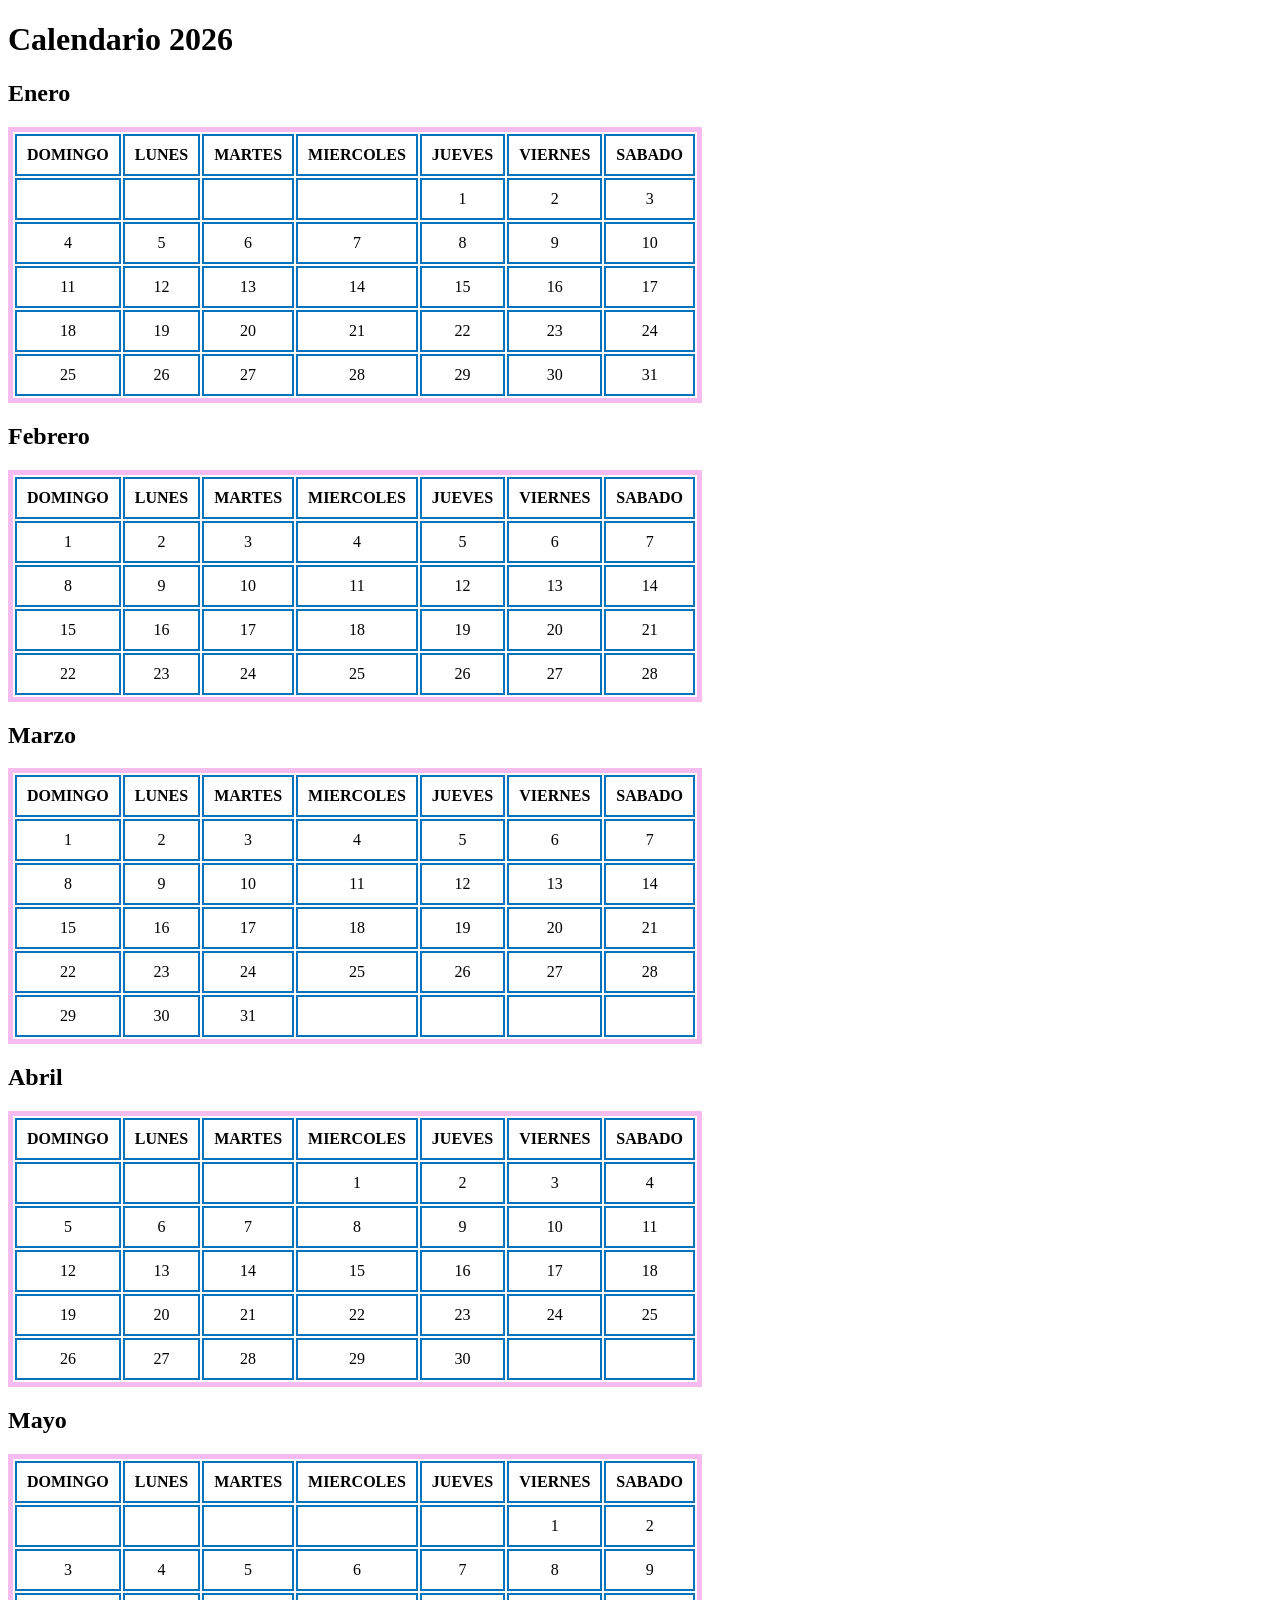
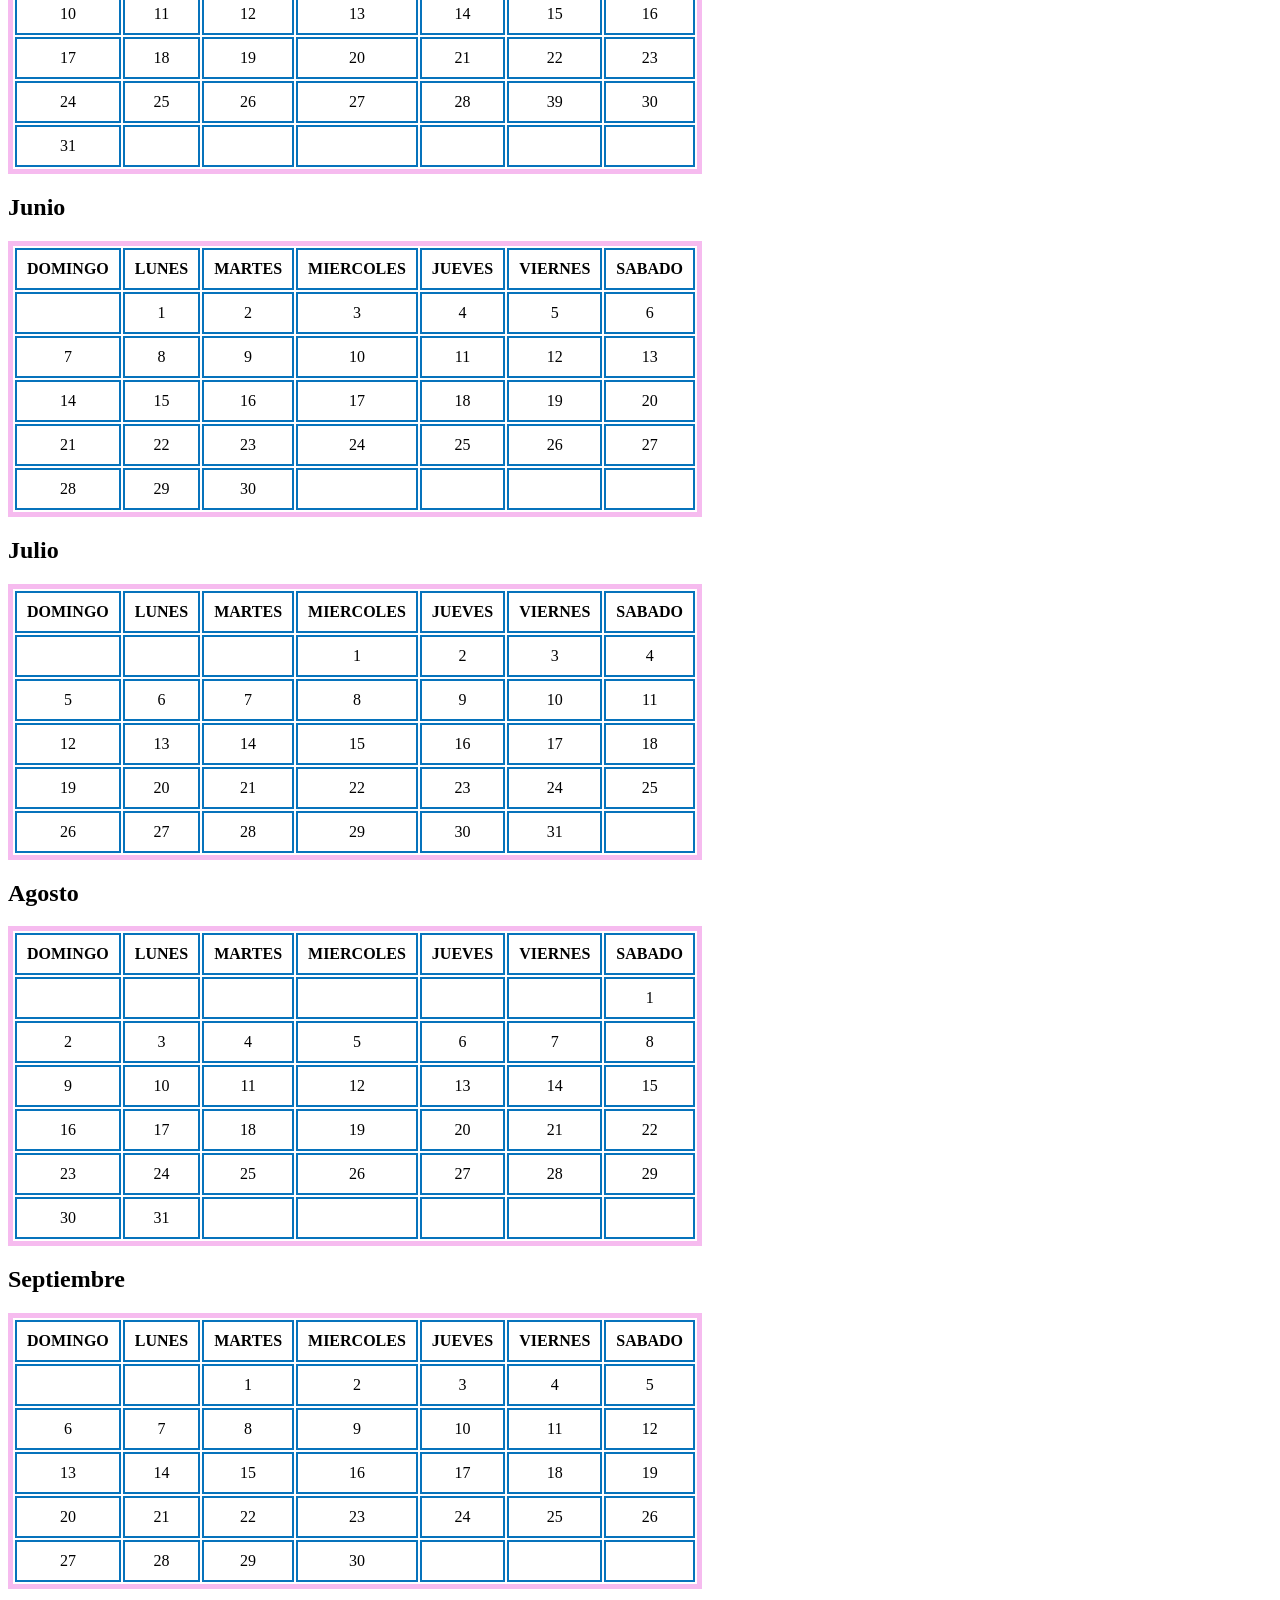
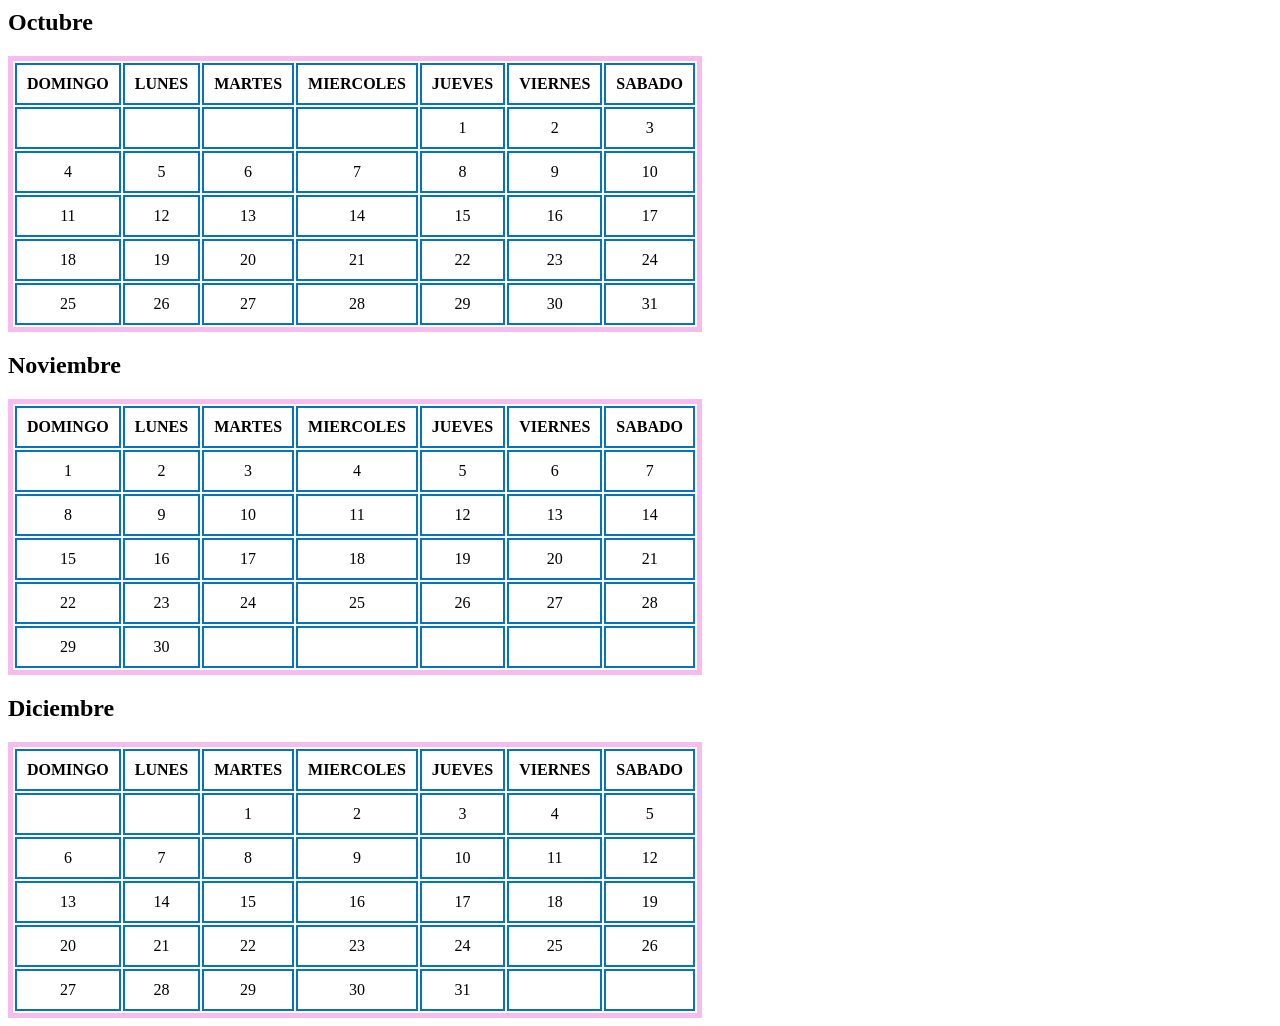
<file: calendario.html>
<!DOCTYPE html>
<html lang="en">
<head>
    <meta charset="UTF-8">
    <meta name="viewport" content="width=device-width, initial-scale=1.0">
    <title>CALENDARIO 2026</title>
    <link rel="stylesheet" href="style.css"/>
</head>
<body>
     <h1>Calendario 2026</h1>
     <h2>Enero</h2>  
     <table>
         <tr>
            <th>DOMINGO</th>
            <th>LUNES</th>
            <th>MARTES</th>
            <th>MIERCOLES</th>
            <th>JUEVES</th>
            <th>VIERNES</th>
            <th>SABADO</th>
        </tr>
        <tr>
           <td> </td>
           <td> </td>
           <td> </td>
           <td> </td>
           <td>1</td>
           <td>2</td>
           <td>3</td>
        </tr>
         <tr>
           <td>4</td>
           <td>5</td>
           <td>6</td>
           <td>7</td>
           <td>8</td>
           <td>9</td>
           <td>10</td>
        </tr>
         <tr>
           <td>11</td>
           <td>12</td>
           <td>13</td>
           <td>14</td>
           <td>15</td>
           <td>16</td>
           <td>17</td>
        </tr>
         <tr>
           <td>18</td>
           <td>19</td>
           <td>20</td>
           <td>21</td>
           <td>22</td>
           <td>23</td>
           <td>24</td>
        </tr>
         <tr>
           <td>25</td>
           <td>26</td>
           <td>27</td>
           <td>28</td>
           <td>29</td>
           <td>30</td>
           <td>31</td>
        </tr>
     </table> 
     <h2>Febrero</h2>
<table>
         <tr>
            <th>DOMINGO</th>
            <th>LUNES</th>
            <th>MARTES</th>
            <th>MIERCOLES</th>
            <th>JUEVES</th>
            <th>VIERNES</th>
            <th>SABADO</th>
        </tr>
        <tr>
           <td>1</td>
           <td>2</td>
           <td>3</td>
           <td>4</td>
           <td>5</td>
           <td>6</td>
           <td>7</td>
        </tr>
         <tr>
           <td>8</td>
           <td>9</td>
           <td>10</td>
           <td>11</td>
           <td>12</td>
           <td>13</td>
           <td>14</td>
        </tr>
         <tr>
           <td>15</td>
           <td>16</td>
           <td>17</td>
           <td>18</td>
           <td>19</td>
           <td>20</td>
           <td>21</td>
        </tr>
         <tr>
           <td>22</td>
           <td>23</td>
           <td>24</td>
           <td>25</td>
           <td>26</td>
           <td>27</td>
           <td>28</td>
        </tr>
     </table> 
     <h2>Marzo</h2>  
     <table>
         <tr>
            <th>DOMINGO</th>
            <th>LUNES</th>
            <th>MARTES</th>
            <th>MIERCOLES</th>
            <th>JUEVES</th>
            <th>VIERNES</th>
            <th>SABADO</th>
        </tr>
        <tr>
           <td>1</td>
           <td>2</td>
           <td>3</td>
           <td>4</td>
           <td>5</td>
           <td>6</td>
           <td>7</td>
        </tr>
         <tr>
           <td>8</td>
           <td>9</td>
           <td>10</td>
           <td>11</td>
           <td>12</td>
           <td>13</td>
           <td>14</td>
        </tr>
         <tr>
           <td>15</td>
           <td>16</td>
           <td>17</td>
           <td>18</td>
           <td>19</td>
           <td>20</td>
           <td>21</td>
        </tr>
         <tr>
           <td>22</td>
           <td>23</td>
           <td>24</td>
           <td>25</td>
           <td>26</td>
           <td>27</td>
           <td>28</td>
        </tr>
         <tr>
           <td>29</td>
           <td>30</td>
           <td>31</td>
           <td> </td>
           <td> </td>
           <td> </td>
           <td> </td>
        </tr>
     </table> 
     <h2>Abril</h2>  
     <table>
         <tr>
            <th>DOMINGO</th>
            <th>LUNES</th>
            <th>MARTES</th>
            <th>MIERCOLES</th>
            <th>JUEVES</th>
            <th>VIERNES</th>
            <th>SABADO</th>
        </tr>
        <tr>
           <td> </td>
           <td> </td>
           <td> </td>
           <td>1</td>
           <td>2</td>
           <td>3</td>
           <td>4</td>
        </tr>
         <tr>
           <td>5</td>
           <td>6</td>
           <td>7</td>
           <td>8</td>
           <td>9</td>
           <td>10</td>
           <td>11</td>
        </tr>
         <tr>
           <td>12</td>
           <td>13</td>
           <td>14</td>
           <td>15</td>
           <td>16</td>
           <td>17</td>
           <td>18</td>
        </tr>
         <tr>
           <td>19</td>
           <td>20</td>
           <td>21</td>
           <td>22</td>
           <td>23</td>
           <td>24</td>
           <td>25</td>
        </tr>
         <tr>
           <td>26</td>
           <td>27</td>
           <td>28</td>
           <td>29</td>
           <td>30</td>
           <td> </td>
           <td> </td>
        </tr>
     </table> 
     <h2>Mayo</h2>  
     <table>
         <tr>
            <th>DOMINGO</th>
            <th>LUNES</th>
            <th>MARTES</th>
            <th>MIERCOLES</th>
            <th>JUEVES</th>
            <th>VIERNES</th>
            <th>SABADO</th>
        </tr>
        <tr>
           <td> </td>
           <td> </td>
           <td> </td>
           <td> </td>
           <td></td>
           <td>1</td>
           <td>2</td>
        </tr>
         <tr>
           <td>3</td>
           <td>4</td>
           <td>5</td>
           <td>6</td>
           <td>7</td>
           <td>8</td>
           <td>9</td>
        </tr>
         <tr>
           <td>10</td>
           <td>11</td>
           <td>12</td>
           <td>13</td>
           <td>14</td>
           <td>15</td>
           <td>16</td>
        </tr>
         <tr>
           <td>17</td>
           <td>18</td>
           <td>19</td>
           <td>20</td>
           <td>21</td>
           <td>22</td>
           <td>23</td>
        </tr>
         <tr>
           <td>24</td>
           <td>25</td>
           <td>26</td>
           <td>27</td>
           <td>28</td>
           <td>39</td>
           <td>30</td>
        </tr>
         <tr>
           <td>31</td>
           <td> </td>
           <td> </td>
           <td> </td>
           <td> </td>
           <td> </td>
           <td> </td>
        </tr>
     </table> 
     <h2>Junio</h2>  
     <table>
         <tr>
            <th>DOMINGO</th>
            <th>LUNES</th>
            <th>MARTES</th>
            <th>MIERCOLES</th>
            <th>JUEVES</th>
            <th>VIERNES</th>
            <th>SABADO</th>
        </tr>
        <tr>
           <td> </td>
           <td>1</td>
           <td>2</td>
           <td>3</td>
           <td>4</td>
           <td>5</td>
           <td>6</td>
        </tr>
         <tr>
           <td>7</td>
           <td>8</td>
           <td>9</td>
           <td>10</td>
           <td>11</td>
           <td>12</td>
           <td>13</td>
        </tr>
         <tr>
           <td>14</td>
           <td>15</td>
           <td>16</td>
           <td>17</td>
           <td>18</td>
           <td>19</td>
           <td>20</td>
        </tr>
         <tr>
           <td>21</td>
           <td>22</td>
           <td>23</td>
           <td>24</td>
           <td>25</td>
           <td>26</td>
           <td>27</td>
        </tr>
         <tr>
           <td>28</td>
           <td>29</td>
           <td>30</td>
           <td> </td>
           <td> </td>
           <td> </td>
           <td> </td>
        </tr>
     </table>
     <h2>Julio</h2>  
     <table>
         <tr>
            <th>DOMINGO</th>
            <th>LUNES</th>
            <th>MARTES</th>
            <th>MIERCOLES</th>
            <th>JUEVES</th>
            <th>VIERNES</th>
            <th>SABADO</th>
        </tr>
        <tr>
           <td> </td>
           <td> </td>
           <td> </td>
           <td>1</td>
           <td>2</td>
           <td>3</td>
           <td>4</td>
        </tr>
         <tr>
           <td>5</td>
           <td>6</td>
           <td>7</td>
           <td>8</td>
           <td>9</td>
           <td>10</td>
           <td>11</td>
        </tr>
         <tr>
           <td>12</td>
           <td>13</td>
           <td>14</td>
           <td>15</td>
           <td>16</td>
           <td>17</td>
           <td>18</td>
        </tr>
         <tr>
           <td>19</td>
           <td>20</td>
           <td>21</td>
           <td>22</td>
           <td>23</td>
           <td>24</td>
           <td>25</td>
        </tr>
         <tr>
           <td>26</td>
           <td>27</td>
           <td>28</td>
           <td>29</td>
           <td>30</td>
           <td>31</td>
           <td> </td>
        </tr>
     </table>
     <h2>Agosto</h2>  
     <table>
         <tr>
            <th>DOMINGO</th>
            <th>LUNES</th>
            <th>MARTES</th>
            <th>MIERCOLES</th>
            <th>JUEVES</th>
            <th>VIERNES</th>
            <th>SABADO</th>
        </tr>
        <tr>
           <td> </td>
           <td> </td>
           <td> </td>
           <td> </td>
           <td> </td>
           <td> </td>
           <td>1</td>
        </tr>
         <tr>
           <td>2</td>
           <td>3</td>
           <td>4</td>
           <td>5</td>
           <td>6</td>
           <td>7</td>
           <td>8</td>
        </tr>
         <tr>
           <td>9</td>
           <td>10</td>
           <td>11</td>
           <td>12</td>
           <td>13</td>
           <td>14</td>
           <td>15</td>
        </tr>
         <tr>
           <td>16</td>
           <td>17</td>
           <td>18</td>
           <td>19</td>
           <td>20</td>
           <td>21</td>
           <td>22</td>
        </tr>
         <tr>
           <td>23</td>
           <td>24</td>
           <td>25</td>
           <td>26</td>
           <td>27</td>
           <td>28</td>
           <td>29</td>
        </tr>
        <tr>
           <td>30</td>
           <td>31</td>
           <td> </td>
           <td> </td>
           <td> </td>
           <td> </td>
           <td> </td>
        </tr>
     </table>
      <h2>Septiembre</h2>  
     <table>
         <tr>
            <th>DOMINGO</th>
            <th>LUNES</th>
            <th>MARTES</th>
            <th>MIERCOLES</th>
            <th>JUEVES</th>
            <th>VIERNES</th>
            <th>SABADO</th>
        </tr>
        <tr>
           <td> </td>
           <td> </td>
           <td>1</td>
           <td>2</td>
           <td>3</td>
           <td>4</td>
           <td>5</td>
        </tr>
         <tr>
           <td>6</td>
           <td>7</td>
           <td>8</td>
           <td>9</td>
           <td>10</td>
           <td>11</td>
           <td>12</td>
        </tr>
         <tr>
           <td>13</td>
           <td>14</td>
           <td>15</td>
           <td>16</td>
           <td>17</td>
           <td>18</td>
           <td>19</td>
        </tr>
         <tr>
           <td>20</td>
           <td>21</td>
           <td>22</td>
           <td>23</td>
           <td>24</td>
           <td>25</td>
           <td>26</td>
        </tr>
         <tr>
           <td>27</td>
           <td>28</td>
           <td>29</td>
           <td>30</td>
           <td> </td>
           <td> </td>
           <td> </td>
        </tr>
     </table>
      <h2>Octubre</h2>  
     <table>
         <tr>
            <th>DOMINGO</th>
            <th>LUNES</th>
            <th>MARTES</th>
            <th>MIERCOLES</th>
            <th>JUEVES</th>
            <th>VIERNES</th>
            <th>SABADO</th>
        </tr>
        <tr>
           <td> </td>
           <td> </td>
           <td> </td>
           <td> </td>
           <td>1</td>
           <td>2</td>
           <td>3</td>
        </tr>
         <tr>
           <td>4</td>
           <td>5</td>
           <td>6</td>
           <td>7</td>
           <td>8</td>
           <td>9</td>
           <td>10</td>
        </tr>
         <tr>
           <td>11</td>
           <td>12</td>
           <td>13</td>
           <td>14</td>
           <td>15</td>
           <td>16</td>
           <td>17</td>
        </tr>
         <tr>
           <td>18</td>
           <td>19</td>
           <td>20</td>
           <td>21</td>
           <td>22</td>
           <td>23</td>
           <td>24</td>
        </tr>
         <tr>
           <td>25</td>
           <td>26</td>
           <td>27</td>
           <td>28</td>
           <td>29</td>
           <td>30</td>
           <td>31</td>
        </tr>
     </table>
      <h2>Noviembre</h2>  
     <table>
         <tr>
            <th>DOMINGO</th>
            <th>LUNES</th>
            <th>MARTES</th>
            <th>MIERCOLES</th>
            <th>JUEVES</th>
            <th>VIERNES</th>
            <th>SABADO</th>
        </tr>
        <tr>
           <td>1</td>
           <td>2</td>
           <td>3</td>
           <td>4</td>
           <td>5</td>
           <td>6</td>
           <td>7</td>
        </tr>
         <tr>
           <td>8</td>
           <td>9</td>
           <td>10</td>
           <td>11</td>
           <td>12</td>
           <td>13</td>
           <td>14</td>
        </tr>
         <tr>
           <td>15</td>
           <td>16</td>
           <td>17</td>
           <td>18</td>
           <td>19</td>
           <td>20</td>
           <td>21</td>
        </tr>
         <tr>
           <td>22</td>
           <td>23</td>
           <td>24</td>
           <td>25</td>
           <td>26</td>
           <td>27</td>
           <td>28</td>
        </tr>
         <tr>
           <td>29</td>
           <td>30</td>
           <td> </td>
           <td> </td>
           <td> </td>
           <td> </td>
           <td> </td>
        </tr>
     </table>
      <h2>Diciembre</h2>  
     <table>
         <tr>
            <th>DOMINGO</th>
            <th>LUNES</th>
            <th>MARTES</th>
            <th>MIERCOLES</th>
            <th>JUEVES</th>
            <th>VIERNES</th>
            <th>SABADO</th>
        </tr>
        <tr>
           <td> </td>
           <td> </td>
           <td>1</td>
           <td>2</td>
           <td>3</td>
           <td>4</td>
           <td>5</td>
        </tr>
         <tr>
           <td>6</td>
           <td>7</td>
           <td>8</td>
           <td>9</td>
           <td>10</td>
           <td>11</td>
           <td>12</td>
        </tr>
         <tr>
           <td>13</td>
           <td>14</td>
           <td>15</td>
           <td>16</td>
           <td>17</td>
           <td>18</td>
           <td>19</td>
        </tr>
         <tr>
           <td>20</td>
           <td>21</td>
           <td>22</td>
           <td>23</td>
           <td>24</td>
           <td>25</td>
           <td>26</td>
        </tr>
         <tr>
           <td>27</td>
           <td>28</td>
           <td>29</td>
           <td>30</td>
           <td>31</td>
           <td> </td>
           <td> </td>
        </tr>
     </table>
</body>
</html>
</file>
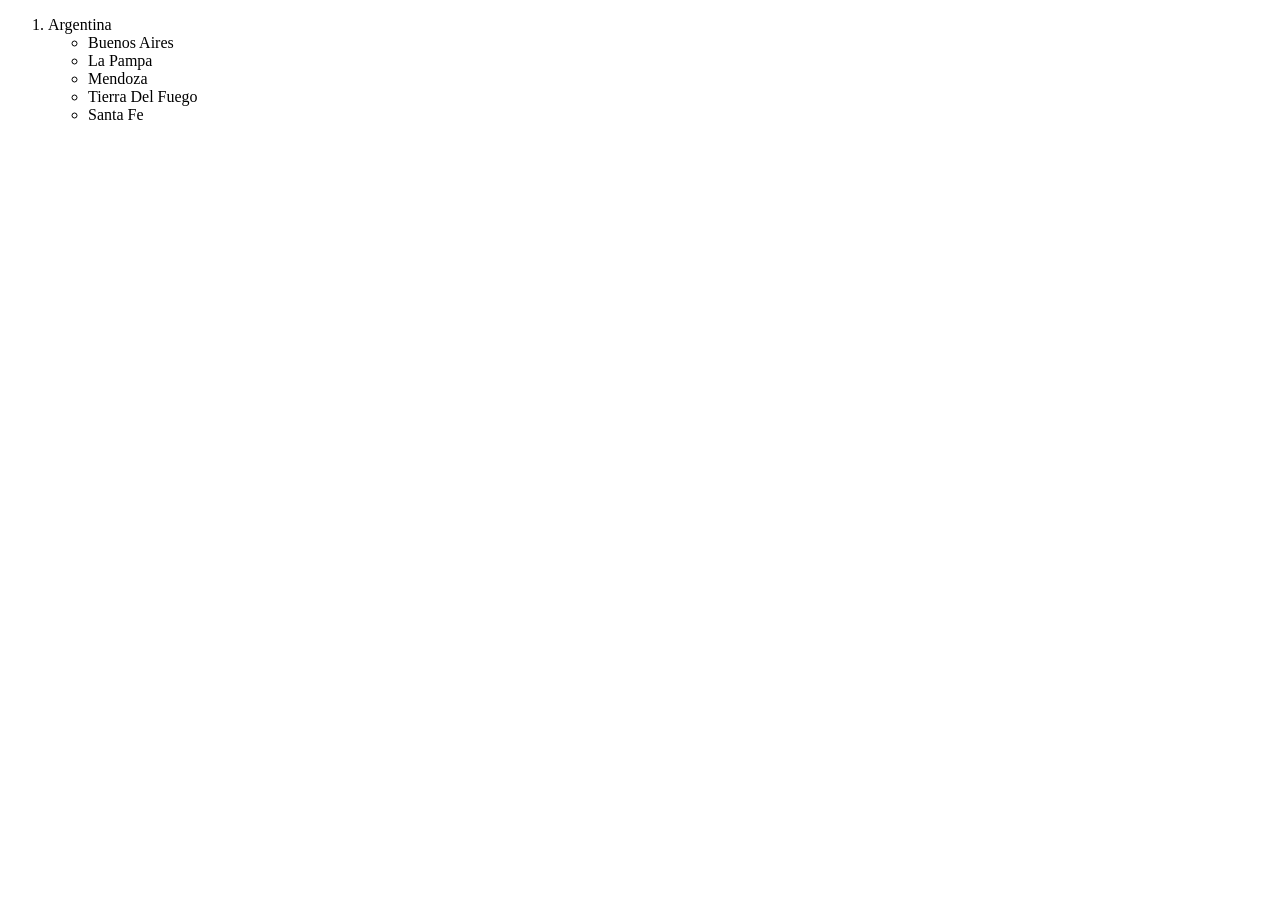
<file: index2.html>
<!DOCTYPE html>
<html lang="en">
<head>
    <meta charset="UTF-8">
    <meta name="viewport" content="width=device-width, initial-scale=1.0">
    <title>Document</title>
</head>
<body>
    <ol>
        <li>Argentina</li>
        <ul>
            <li>Buenos Aires</li>
            <li>La Pampa</li>
            <li>Mendoza</li>
            <li>Tierra Del Fuego</li>
            <li>Santa Fe</li>
        </ul>
    </ol>
</body>
</html>
</file>
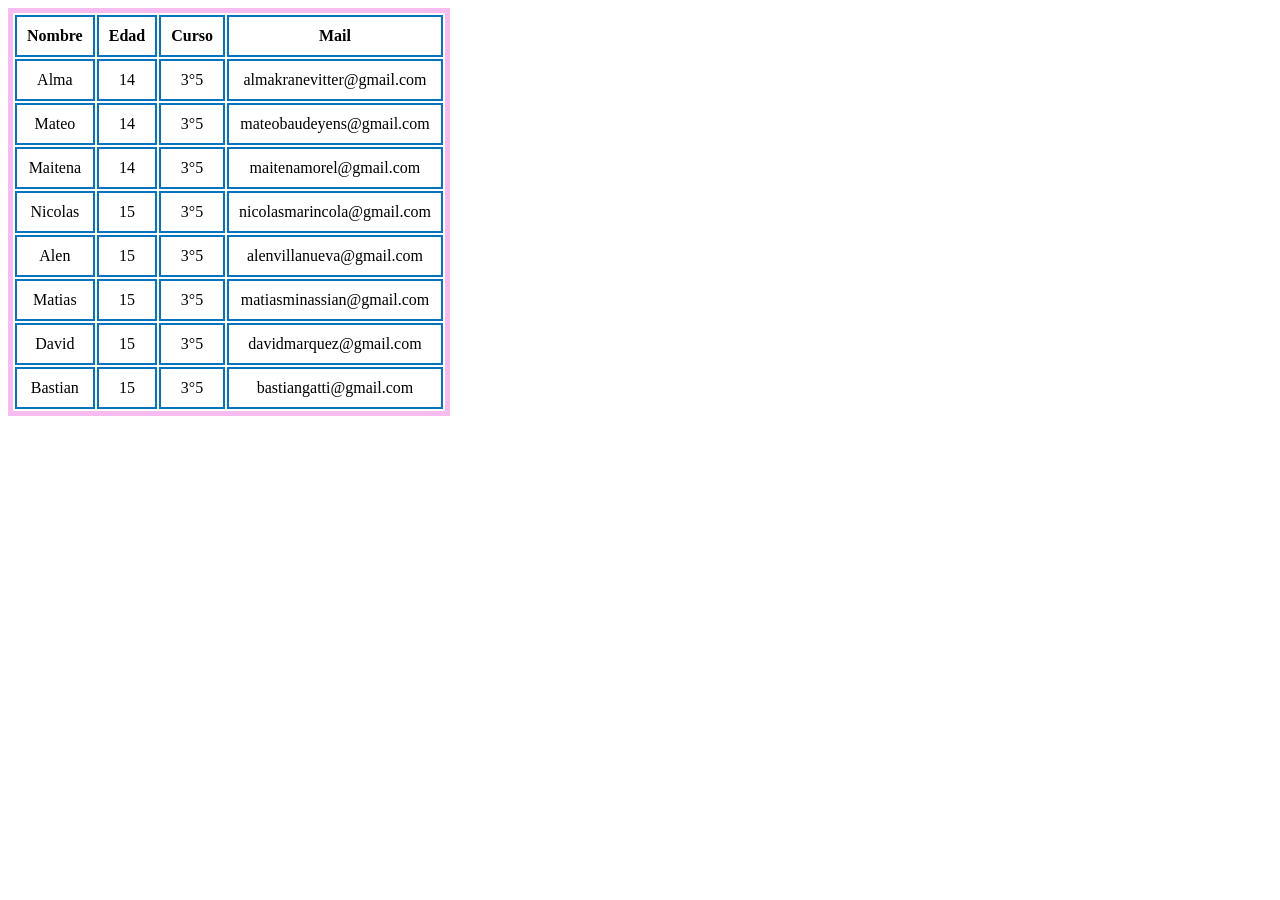
<file: index3.html>
<!DOCTYPE html>
<html lang="en">
<head>
    <meta charset="UTF-8">
    <meta name="viewport" content="width=device-width, initial-scale=1.0">
    <title>Document</title>
</head>
<link rel="stylesheet" href="style.css"/>
<body>
    <table>
        <tr>
            <th>Nombre</th>
            <th>Edad</th>
            <th>Curso</th>
            <th>Mail</th>
        </tr>
        <tr>
            <td>Alma</td>
            <td>14</td>
            <td>3°5</td>
            <td>almakranevitter@gmail.com</td>
        </tr>
        <tr>
            <td>Mateo</td>
            <td>14</td>
            <td>3°5</td>
            <td>mateobaudeyens@gmail.com</td>
        </tr>
        <tr>
            <td>Maitena</td>
            <td>14</td>
            <td>3°5</td>
            <td>maitenamorel@gmail.com</td>
        </tr>
        <tr>
            <td>Nicolas</td>
            <td>15</td>
            <td>3°5</td>
            <td>nicolasmarincola@gmail.com</td>
        </tr>
        <tr>
            <td>Alen</td>
            <td>15</td>
            <td>3°5</td>
            <td>alenvillanueva@gmail.com</td>
        </tr>
        <tr>
            <td>Matias</td>
            <td>15</td>
            <td>3°5</td>
            <td>matiasminassian@gmail.com</td>
        </tr>
        <tr>
            <td>David</td>
            <td>15</td>
            <td>3°5</td>
            <td>davidmarquez@gmail.com</td>
        </tr>
        <tr>
            <td>Bastian</td>
            <td>15</td>
            <td>3°5</td>
            <td>bastiangatti@gmail.com</td>
        </tr>
    </table>
</body>
</html>
</file>
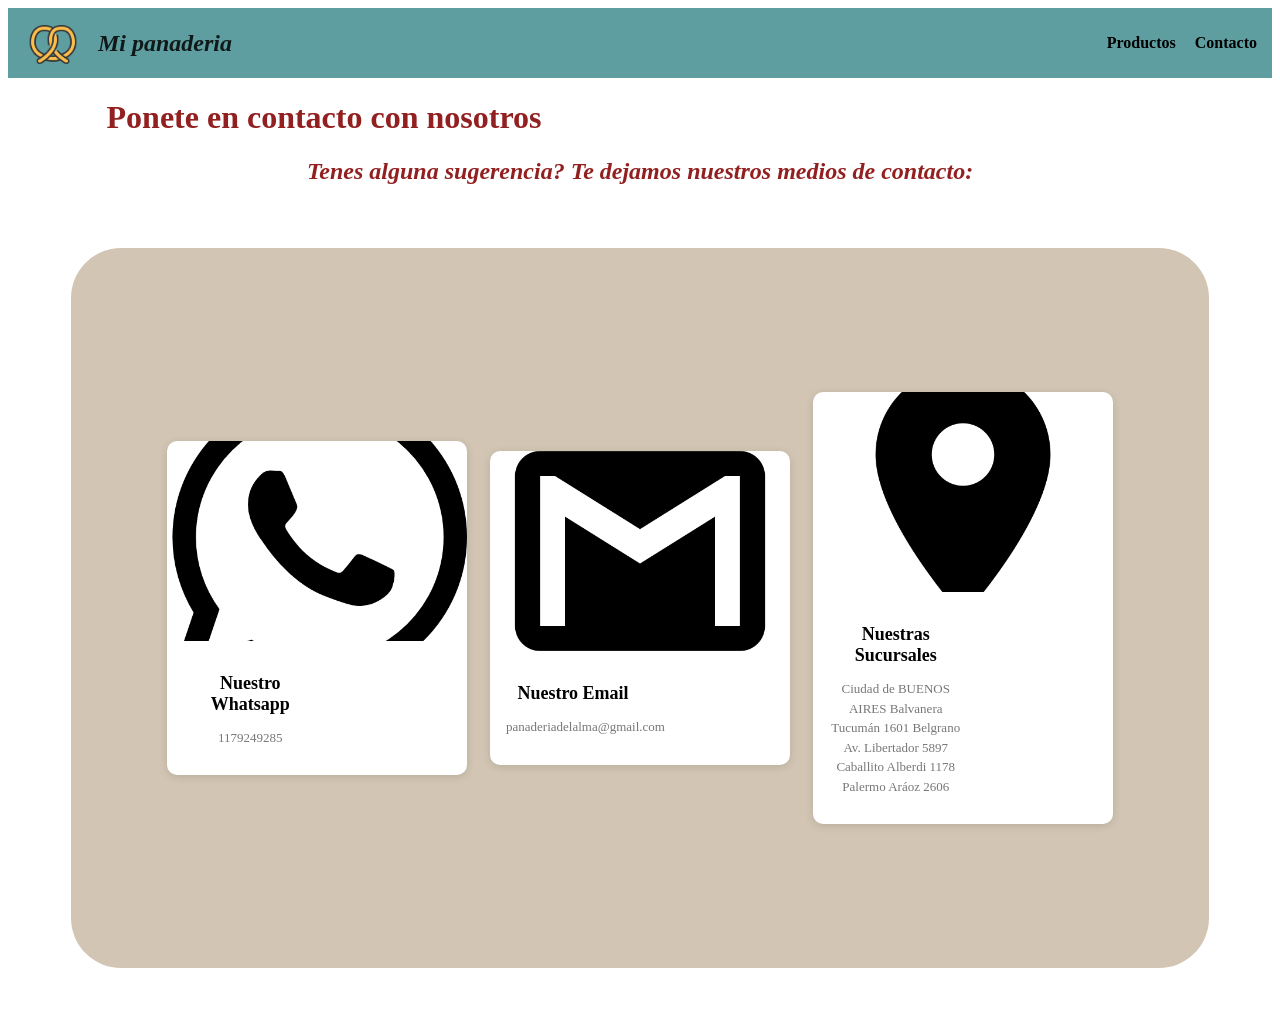
<file: Clase 4/Contacto.html>
<!DOCTYPE html>
<html lang="en">

<head>
    <meta charset="UTF-8">
    <meta name="viewport" content="width=device-width, initial-scale=1.0">
    <title>Contacto</title>
    <link rel="stylesheet" href="style.css">
</head>

<body>
    <header>
        <div class="Logo">
            <img src="panaderia.ico">
            <h2>Mi panaderia</h2>
        </div>
        <nav>
            <a href="index5.html">Productos</a>
            <a href="#">Contacto</a>
        </nav>
    </header>
    <h1 style="color:rgb(147, 32, 32);">Ponete en contacto con nosotros</h1>
    <h2 style="color:rgb(147, 32, 32);">Tenes alguna sugerencia? Te dejamos nuestros medios de contacto:</h2>
    <div class="contenedor">
        <div class="card">
            <img src="whatsapp.png" alt="whatsapp">
            <div class="card-body">
                <h1 class="card-title">Nuestro Whatsapp</h1>
                <p class="card-desc">
                    1179249285
                </p>
            </div>
        </div>

        <div class="card">
            <img src="gmail.png" alt="Gmail">
            <div class="card-body">
                <h1 class="card-title">Nuestro Email</h1>
                <p class="card-desc">
                    panaderiadelalma@gmail.com
                </p>
            </div>
        </div>
        <div class="card">
            <img src="lugar.png" alt="Ubicacion">
            <div class="card-body">
                <h1 class="card-title">Nuestras Sucursales</h1>
                <p class="card-desc">
                Ciudad de BUENOS AIRES
                Balvanera
                Tucumán 1601
                Belgrano
                Av. Libertador 5897
                Caballito
                Alberdi 1178
                Palermo
                Aráoz 2606
                </p>
            </div>
        </div>
</body>

</html>
</file>
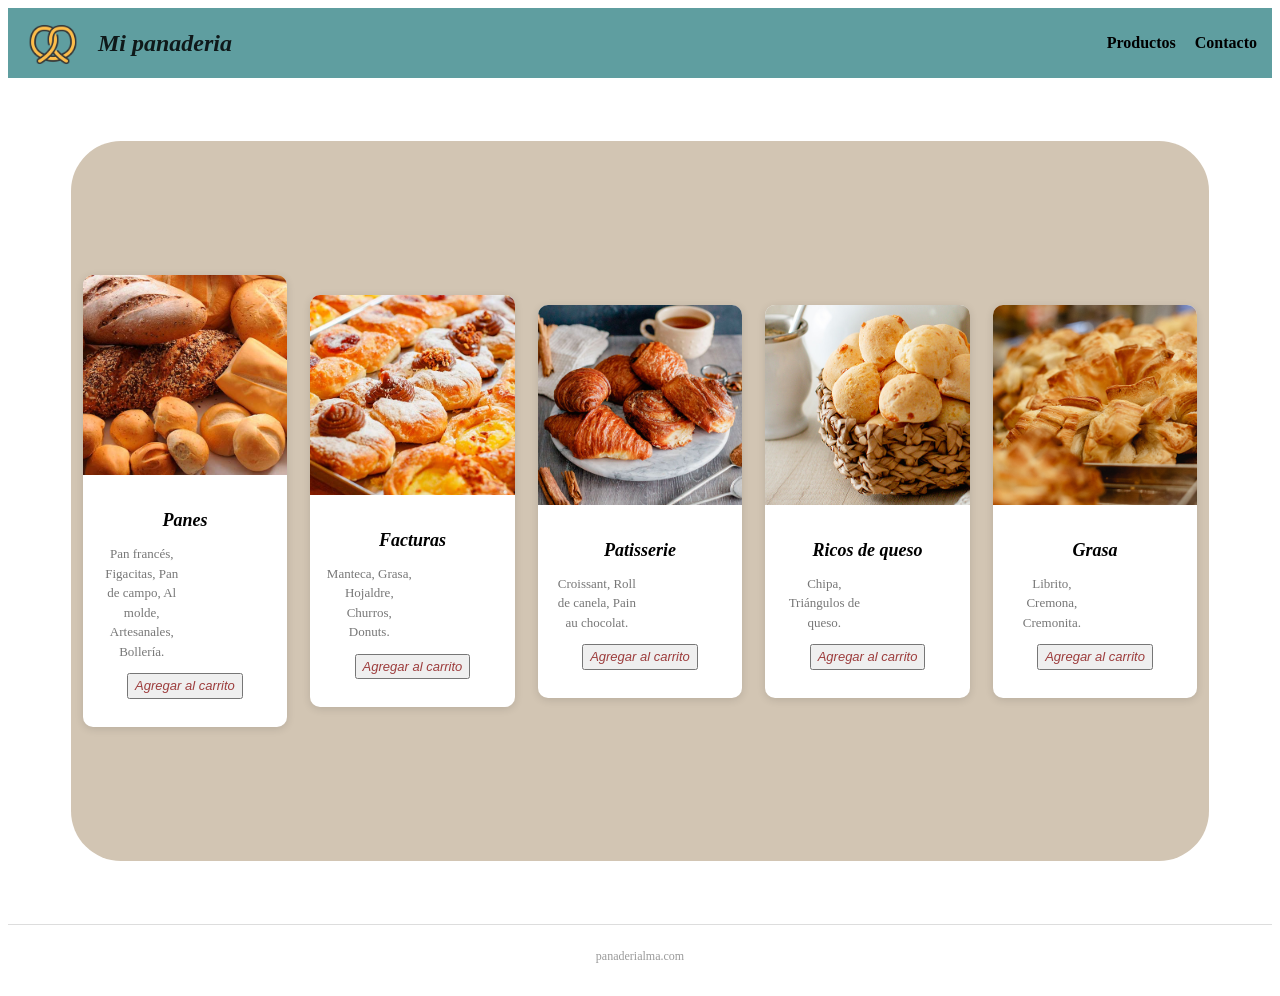
<file: Clase 4/index5.html>
<!DOCTYPE html>
<html lang="en">

<head>
    <meta charset="UTF-8">
    <meta name="viewport" content="width=device-width, initial-scale=1.0">
    <title>PanaderiAlma</title>
    <link rel="stylesheet" href="style.css">
</head>

<body>
    <header>
        <div class="Logo">
            <img src="panaderia.ico">
            <h2>Mi panaderia</h2>
        </div>
        <nav>
            <a href="#">Productos</a>
            <a href="Contacto.html">Contacto</a>
        </nav>
    </header>
    <div class="contenedor">
        <div class="card">
            <img src="panes.jpg" alt="Panes">
            <div class="card-body">
                <h2 class="card-title">Panes</h2>
                <p class="card-desc">
                    Pan francés,
                    Figacitas,
                    Pan de campo,
                    Al molde,
                    Artesanales,
                    Bollería.
                </p>
                <button class="btn-add">Agregar al carrito</button>
            </div>
        </div>

        <div class="card">
            <img src="facturas.jpg" alt="Facturas">
            <div class="card-body">
                <h2 class="card-title">Facturas</h2>
                <p class="card-desc">
                    Manteca,
                    Grasa,
                    Hojaldre,
                    Churros,
                    Donuts.
                </p>
                <button class="btn-add">Agregar al carrito</button>
            </div>
        </div>
        <div class="card">
            <img src="patisserie.jpg" alt="Facturas">
            <div class="card-body">
                <h2 class="card-title">Patisserie</h2>
                <p class="card-desc">
                    Croissant,
                    Roll de canela,
                    Pain au chocolat.
                </p>
                <button class="btn-add">Agregar al carrito</button>
            </div>
        </div>
        <div class="card">
            <img src="chipa.jpg" alt="Ricos de queso">
            <div class="card-body">
                <h2 class="card-title">Ricos de queso</h2>
                <p class="card-desc">
                    Chipa,
                    Triángulos de queso.
                </p>
                <button class="btn-add">Agregar al carrito</button>
            </div>
        </div>
            <div class="card">
                <img src="cremonas.jpg" alt="Grasa">
                <div class="card-body">
                    <h2 class="card-title">Grasa</h2>
                    <p class="card-desc">
                        Librito,
                        Cremona,
                        Cremonita.
                    </p>
                    <button class="btn-add">Agregar al carrito</button>
                </div>
            </div>
    </div>
    <footer>
<p>panaderialma.com</p>
</footer>
</body>
</html>
</file>
<file: style.css>
table {
    border: 5px solid rgb(246, 187, 239);
    font-family: cursive;
}
tr,th,td {
    border: 2px solid rgb(6, 115, 188);
    text-align: center;
    padding: 10px;
}
</file>
<file: Clase 4/style.css>
.contenedor{
    background-color: rgb(210, 197, 179);
    height: 80vh;
    margin: 5%;
    display: flex;
    justify-content: center;
    align-items: center;
    border-radius: 50px;
}
.contenedor p, h1{
    width: 50%;
    text-align: center;
}
header{
    display: flex;
    height: 70px;
    background-color: cadetblue;
    justify-content: space-between;
    align-items: center;
}
.Logo{
    display: flex;
    align-items: center;
}
.Logo img{
    height: 50px;
    margin-left: 20px;
    margin-right: 20px;
}
nav a{
    font-weight: bold;
    padding-right: 15px;
    text-decoration: none;
    color: black;
}
nav a:hover{
    color: rgb(97, 61, 36);
}
h2{
    font-style: italic;
}
.card {
background: #ffffff;
border-radius: 10px;
box-shadow: 0 2px 8px rgba(0,0,0,0.12);
width: 300px;
overflow: hidden; 
transition: transform 0.2s; 
margin: 1%;
}
.card:hover {
transform: translateY(-4px); 
box-shadow: 0 6px 16px rgba(0,0,0,0.18);
}
.card img {
width: 100%;
height: 200px;
object-fit: cover; 
}
.card-body {
padding: 16px;
}
.card-title {
font-size: 18px;
color: #000000;
margin-bottom: 6px;
}
.card-desc {
font-size: 13px;
color: #777;
line-height: 1.5;
margin-bottom: 12px;
}
.btn-add {
font-size: 13px;
font-style: oblique;
color: #8d1a1ad6;
line-height: 1.5;
margin-bottom: 12px;
}
footer {
text-align: center;
padding: 12px;
font-size: 12px;
color: #888888d8;
border-top: 1px solid #ddd;
margin-top: 24px;
}
body {
    text-align: center;
    color:#000000d6; ;
}
</file>
